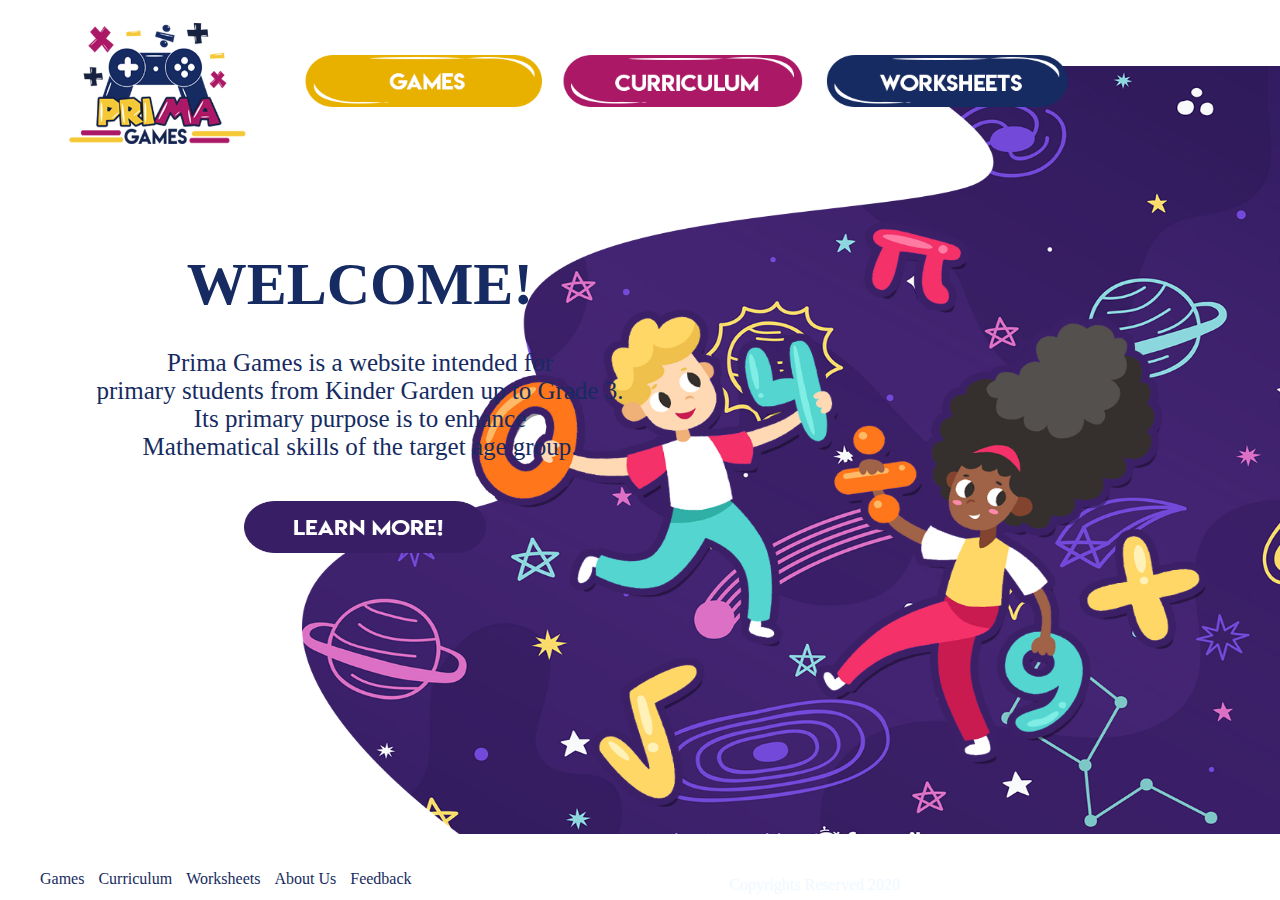
<file: index.html>
<!DOCTYPE html>
<html lang="en" dir="ltr">

<head>
    <meta charset="utf-8">
    <meta name="viewport" content="width=device-width, initial-scale=1.0, user-scalable=yes">
    <title>PriMa Games</title>
    <link rel="stylesheet" href="css/style-user.css">
    <link rel="icon" href="logo_icon.ico">

</head>

<body style=" background-image: url('homepage/homepage.png') ">

    <div class="logo">
        <a href="index.html"><img src="homepage/logo.png" alt="logo-prima-games" class="img-logo"></a>
    </div>

    <div class="homepage-btns">

        <div class="games">
            <a href="GamesOption.html"><img src="homepage/gamesbtn.png" alt="games-button-img" class="gamesbtn" id="hovers-btn"></a>
        </div>

        <div class="curr">
            <a href="Curriculum.html"><img src="homepage/currbtn.png" alt="curriculum-button-img" class="currbtn" id="hovers-btn"></a>
        </div>

        <div class="work">
            <a href="Worksheet.html"><img src="homepage/workbtn.png" alt="worksheets-button-img" class="workbtn" id="hovers-btn"></a>
        </div>

    </div>


    <div class="opening-text-content">
        <h1 class="welcome">WELCOME!</h1>

        <p class="WelcomeDesc">Prima Games is a website intended for <br> primary students from Kinder Garden up to Grade 3. <br> Its primary purpose is to enhance <br> Mathematical skills of the target age group.
        </p>

        <div class="learn">
            <a href="AboutUs.html"><img src="homepage/learnmore.png" alt="learn-more-btn" class="learnbtn" id="hovers-btn"></a>
        </div>

    </div>

    <footer>
        <div class="bottom-menu">
            <a href="GamesOption.html"><label>Games</label></a>
            <a href="Curriculum.html"><label>Curriculum</label></a>
            <a href="Worksheet.html"><label>Worksheets</label></a>
            <a href="AboutUs.html"><label>About Us</label></a>
            <a href="Feedback.html"><label>Feedback</label></a>
        </div>

        <div class="copyright">
            <p class="copyright-text">
                Copyrights Reserved 2020
            </p>
        </div>

        <div class="prima">
            <img src="homepage/primafooter.png" alt="PriMa-Games-Name-Logo" class="footerprima">
        </div>

    </footer>

</body>

</html>
</file>
<file: css/style-user.css>
body {
    margin: 0;
    background-repeat: no-repeat;
    background-attachment: fixed;
    background-position: right;
    background-size: 93rem 48rem;
}

.feedback-body {
    background-image: url('C:\\Users\\CZA\\Desktop\\PriMa\\images\\Feedback\\FeedbackBG.png');
    background-size: 55rem 48rem;
}

.about-us-body {
    background-image: url('C:\\Users\\CZA\\Desktop\\PriMa\\images\\About Us\\aboutUsBG.png');
    background-position: center bottom;
    background-size: 90rem 40rem;
}

* {
    outline: none;
    user-select: none;
}

@font-face {
    font-family: LemonMilk;
    src: url("C:\\Users\\CZA\\Desktop\\PriMa\\fonts\\LemonMilk.otf");
}

@font-face {
    font-family: SuperMario;
    src: url("C:\\Users\\CZA\\Desktop\\PriMa\\fonts\\SuperMario256.ttf");
}

.logo {
    width: 200px;
    height: 50px;
    display: inline-block;
    padding-left: 50px;
}

.img-logo {
    width: 200px;
    height: 170px;
}

.homepage-btns {
    display: inline-block;
    position: absolute;
    width: 800px;
    top: 50px;
    margin-left: 30px;
}

.games,
.curr,
.work {
    display: inline-block;
    width: 260px;
    height: 30px;
}

.gamesbtn,
.currbtn,
.workbtn,
.currbtn,
.workbtn {
    padding-left: 5px;
    padding-top: 5px;
    padding-bottom: 5px;
    width: 250px;
    height: 52px;
}

#currbtn {
    padding-left: 12px;
}

.opening-text-content {
    width: 700px;
    text-align: center;
    padding-top: 45px;
    padding-bottom: 150px;
    margin-left: 10px;
}

.welcome {
    font-family: LemonMilk;
    color: #162b61;
    font-size: 60px;
    line-height: 50px;
}

.WelcomeDesc {
    font-family: tw cen mt;
    color: #162b61;
    font-size: 25px;
}

.learn {
    margin-top: 40px;
}

.learnbtn {
    width: 250px;
    height: 52px;
}

a {
    color: #162b61;
    text-decoration: none;
    margin-left: 10px;
}

a:hover {
    text-decoration: underline;
}

#image-preview {
    transition: transform .2s;
    max-width: 100%;
    max-height: 100%;
    display: block;
    margin-left: auto;
    margin-right: auto;
}

#image-preview:hover {
    transform: scale(1.65);
}

#hovers-btn:hover,
#button-download-curriculum:hover,
#worksheet-download-button:hover,
#file-previous-button:hover,
#image-prev-button:hover,
#image-next-button:hover,
#file-next-button:hover,
.play-logo:hover,
button:hover {
    opacity: 0.4;
}

.Levels,
.Topic_G2_G3 {
    width: 500px;
    margin-left: 160px;
    margin-bottom: 30px;
}

.Topic_KG1 {
    width: 900px;
    margin-left: 35px;
    margin-bottom: 30px;
    padding-bottom: 190px;
}

.chooselbl {
    width: 300px;
    height: 40px;
}

.choose {
    padding-left: 100px;
    padding-right: 100px;
}

.choosetop {
    padding-left: 210px;
    padding-right: 210px;
    padding-top: 20px;
}

.Kbtn {
    width: 230px;
    height: 210px;
}

.LevelK,
.Level2,
.Level1,
.Level3 {
    padding-bottom: 10px;
}

.Topic1,
.Topic2 {
    display: inline-block;
    padding-right: 15px;
}

.Topic3 {
    display: inline-block;
}

.G1btn,
.G2btn,
.G3btn,
.CountBtn,
.AdditionBtn,
.MultiplyBtn,
.SubtractionBtn,
.DivisionBtn {
    width: 230px;
    height: 210px;
}

.row1,
.row2 {
    display: inline-block;
    padding-top: 15px;
}

.row2 {
    margin-left: 20px;
}

.row3 {
    display: inline-block;
    padding-top: 40px;
}

.gamesbg {
    width: 1450px;
    height: 550px;
}

.BgGames {
    padding-left: 40px;
    padding-right: 40px;
}

.play-btns {
    position: absolute;
    top: 590px;
    left: 355px;
}

.play {
    width: 200px;
    height: 40px;
    margin-right: 100px;
    display: inline-block;
}

.play-logo {
    width: 240px;
    height: 45px;
}

.posters {
    position: absolute;
    top: 250px;
    left: 328px;
}

.picture-poster {
    width: 280px;
    height: 300px;
    margin-right: 23px;
}

form.feedback-content {
    width: 600px;
    height: 550px;
    margin-left: 100px;
    position: relative;
}

h1.feedback-title {
    font-family: SuperMario;
    font-size: 40px;
    color: #0e6188;
    margin: 0;
    margin-right: 250px;
    margin-left: 250px;
    padding: 20px;
}

.feedback-label-content {
    width: 150px;
    height: 400px;
    text-align: end;
    display: inline-block;
}

.feedback-labels,
.feedback-labels-last {
    color: #0e6188;
    font-size: 20px;
    padding-right: 10px;
    line-height: 60px;
}

.feedback-labels-last {
    line-height: 20px;
}

.feedback-input-content {
    width: 450px;
    position: absolute;
    top: 80px;
    display: inline-block;
}

.feedback-textarea-text {
    height: 200px;
}

.feedback-input-text {
    height: 30px;
}

.feedback-input-text,
.feedback-textarea-text {
    width: 400px;
    border: 2px solid #0e6188;
    border-radius: 10px;
    font-family: Arial;
    font-size: larger;
    padding: 5px;
    margin: 8px;
}

button {
    background-color: transparent;
    background-repeat: no-repeat;
    background-image: url('C:\\Users\\CZA\\Desktop\\PriMa\\images\\Feedback\\send.png');
    background-size: 180px 50px;
    border: none;
    position: absolute;
    bottom: 60px;
    right: 30px;
    width: 180px;
    height: 50px;
}

.about-container {
    margin-left: 120px;
    width: 700px;
}

.about-header {
    margin: 10px;
}

.about-games,
.about-span {
    font-family: LemonMilk;
}

.about-span {
    font-weight: lighter;
    color: white;
}

.about-games {
    font-weight: 900;
    color: #162b61;
    -webkit-text-stroke: 0.5px white;
}

.about-pri,
.about-ma {
    font-size: larger;
    font-family: SuperMario;
    -webkit-text-stroke: 2.5px #162b61;
}

.about-pri {
    color: #e8b100;
}

.about-ma {
    color: #ab1866;
}

.content-references,
.content-about-us {
    font-family: tw cen mt;
    color: white;
}

.content-about-us {
    text-justify: inter-word;
    text-align: justify;
    text-indent: 50px;
}

.content-references {
    position: absolute;
    bottom: 50px;
    left: 100px;
    width: 270px;
    text-align: center;
}

.references-sites {
    width: 450px;
    height: 180px;
    position: absolute;
    bottom: 50px;
    left: 400px;
}

.box-ref-option {
    padding-top: 30px;
    width: 140px;
}

#references-sources {
    width: 200px;
    position: absolute;
    left: 400px;
    padding: 20px;
    background-color: white;
    border-radius: 30px;
    font-family: Tw Cen MT;
    color: #545454;
    text-align: center;
    display: none;
}

#image-container {
    width: 340px;
    position: absolute;
    top: 280px;
    right: 178px;
}

.image-about-crators {
    width: 335px;
    height: 210px;
    border-radius: 15px;
}

footer {
    height: 40px;
    position: absolute;
    bottom: 0;
}

.bottom-menu {
    display: inline;
    padding-left: 30px;
    position: absolute;
    top: 10px;
}

.footer-games {
    height: 20px;
    position: relative;
}

.bottom-menu-games,
.bottom-menu-feedback {
    display: inline-block;
    position: absolute;
    top: 15px;
    padding-left: 30px;
}

.bottom-menu-feedback {
    width: 400px;
}

label {
    font-family: tw cen mt;
}

.copyright {
    display: inline;
    padding-left: 900px;
    position: relative;
}

.copyright-text {
    font-family: tw cen mt;
    color: aliceblue;
    display: inline;
    position: absolute;
    right: 0px;
    top: 0;
}

.copyright-games {
    display: inline-block;
    padding-left: 700px;
    position: relative;
}

.copyright-curriculum-worksheet {
    display: inline;
    padding-left: 880px;
    position: relative;
}

.copyright-text-curriculum-worksheet {
    position: absolute;
    right: 0px;
    top: 0px;
}

.copyright-text-games,
.copyright-text-curriculum-worksheet {
    font-family: tw cen mt;
    color: #3d216c;
    display: inline;
}

.prima,
.prima-curriculum-worksheet,
.prima-games {
    display: inline;
    position: relative;
}

.prima {
    padding-left: 618px;
}

.prima-curriculum-worksheet,
.prima-games {
    padding-left: 634px;
}

.footerprima,
.footerprima-curriculum-worksheet,
.footerprima-games {
    width: 130px;
    height: 30px;
    position: absolute;
    right: 0px;
}

.footerprima,
.footerprima-games {
    top: 5px;
}

.footerprima-curriculum-worksheet {
    top: 10px;
}

.curriculum-proper {
    width: 630px;
    height: 450px;
    position: absolute;
    top: 190px;
    left: 70px;
    display: none;
}

#image-tag-curriculum,
#img-tag-worksheet {
    width: 260px;
}

#button-download-curriculum {
    width: 300px;
    position: absolute;
    bottom: 0px;
    left: 180px;
}

#description-curriculum {
    width: 620px;
    height: 300px;
    margin-top: 20px;
    margin-left: 10px;
    padding: 10px;
    color: #3d3d3c;
    font-family: tw cen mt;
    font-size: 25px;
    text-justify: inter-word;
    text-align: justify;
    text-indent: 50px;
}

.worksheet-proper {
    width: 780px;
    height: 500px;
    position: absolute;
    top: 180px;
    left: 20px;
    display: none;
}

#img-tag-worksheet {
    margin-left: 50px;
}

#title-worksheet {
    width: 700px;
    font-family: LemonMilk;
    font-size: 30px;
    margin-left: 60px;
}

#file-previous-button,
#file-next-button {
    height: 50px;
    position: absolute;
    top: 250px;
}

#file-previous-button {
    left: 0px;
}

#file-next-button {
    right: 0px;
}

.preview-block {
    width: 330px;
    height: 310px;
    position: absolute;
    top: 120px;
    left: 60px;
    background-color: #545454;
}

.preview-block-buttons {
    width: 130px;
    position: absolute;
    bottom: 20px;
    left: 100px;
}

.inbetween-button,
#image-next-button,
#image-prev-button {
    width: 40px;
}

#worksheet-description {
    width: 300px;
    height: 200px;
    color: #3d3d3c;
    font-family: tw cen mt;
    font-size: 20px;
    position: absolute;
    top: 150px;
    right: 80px;
    text-justify: inter-word;
    text-align: justify;
    text-indent: 50px;
}

#worksheet-download-button {
    width: 230px;
    position: absolute;
    bottom: 90px;
    right: 120px;
}
</file>
